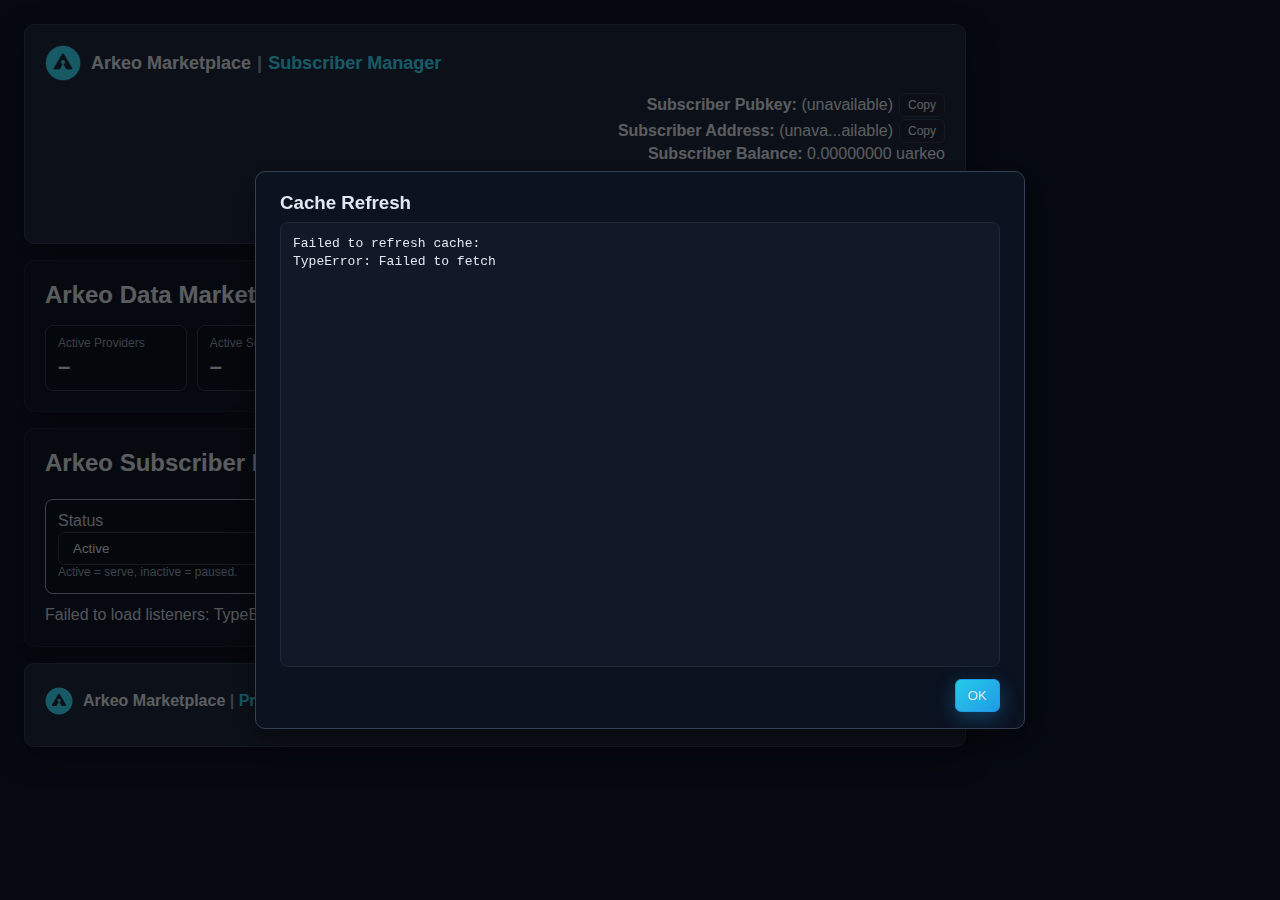
<file: subscriber-core/admin/index.html>
<!DOCTYPE html>
<html>
<head>
    <meta charset="utf-8">
    <title>Arkeo Marketplace | Subscriber Manager</title>
    <link rel="stylesheet" href="style.css">
    <link rel="icon" href="images/favicon.ico">
    <link rel="shortcut icon" href="images/favicon.ico">
</head>
<body>
<div class="page">

<div class="card header-card">
    <div class="row-between header-top">
            <div class="header-left">
                <div class="header-brand-row">
                    <img src="images/arkeo-logo-200px_1.png" alt="Arkeo" class="header-logo">
                    <div class="header-brand">
                        <span class="brand-main">Arkeo Marketplace</span>
                        <span class="brand-sep">|</span>
                        <span class="brand-sub">Subscriber Manager</span>
                    </div>
                </div>
                <h1 id="headerMoniker"></h1>
                <div id="headerDescription" class="muted header-desc"></div>
            </div>
            <div class="header-right">
                <div class="header-line" id="headerPubkey">
                    <strong>Subscriber Pubkey:</strong>
                    <span class="inline"><span id="headerPubkeyValue"></span> <button class="copy-btn" onclick="copyPubkeyFromHeader()">Copy</button></span>
            </div>
            <div class="header-line" id="headerAddress">
                <strong>Subscriber Address:</strong>
                <span class="inline">
                    <span id="headerAddressValue"></span>
                    <button class="copy-btn" onclick="copyAddressFromHeader()">Copy</button>
                </span>
            </div>
            <div class="header-line" id="headerBalance"><strong>Subscriber Balance:</strong></div>
            <div class="header-line muted" id="headerBlock"><strong>Current Block:</strong></div>
            <div class="header-line fixed-pill"><span id="syncPill" class="status-badge status-warn hidden">Syncing...</span></div>
        </div>
    </div>
</div>

<div class="card">
    <h2>Arkeo Data Marketplace</h2>
    <div class="metrics-grid header-metrics">
        <div class="metric-card">
            <div class="metric-label">Active Providers</div>
            <div class="metric-value" id="metricProviders">–</div>
        </div>
        <div class="metric-card">
            <div class="metric-label">Active Services</div>
            <div class="metric-value" id="metricServices">–</div>
        </div>
        <div class="metric-card">
            <div class="metric-label">Contracts</div>
            <div class="metric-value" id="metricContracts">–</div>
        </div>
        <div class="metric-card">
            <div class="metric-label">Subscribers</div>
            <div class="metric-value" id="metricSubscribers">–</div>
        </div>
        <div class="metric-card">
            <div class="metric-label">Supported Chains</div>
            <div class="metric-value" id="metricNodeTypes">–</div>
        </div>
        <div class="metric-card">
            <div class="metric-value"><button class="primary block-btn" id="cacheRefreshBtn" onclick="refreshCache()">Refresh</button></div>
        </div>
    </div>
</div>

<div class="card">
    <div class="row-between row-align-end">
        <div>
            <h2>Arkeo Subscriber Listeners</h2>
        </div>
        <div class="text-right">
            <div class="muted" id="listenerRange">Ports 62001-62100</div>
            <div class="muted small">Next available port: <span id="nextPortValue">–</span></div>
        </div>
    </div>
    <form id="listenerForm" class="listener-form" onsubmit="submitListenerForm(event)">
        <div class="listener-grid">
            <label>
                <div class="muted">Status</div>
                <select id="listenerStatus" class="select">
                    <option value="active">Active</option>
                    <option value="inactive">Inactive</option>
                </select>
                <div class="muted small">Active = serve, inactive = paused.</div>
            </label>
            <label>
                <div class="muted">Service Type</div>
                <select id="listenerService" class="select"></select>
                <div class="muted small">Choose an active service to bind.</div>
            </label>
            <label>
                <div class="muted">Whitelist IPs</div>
                <input id="listenerWhitelist" type="text" class="input" placeholder="0.0.0.0" />
                <div class="muted small">Empty = allow all, comma separated.</div>
            </label>
            <div class="listener-actions" style="align-self:flex-end;">
                <button type="submit" class="primary">Add Listener</button>
            </div>
        </div>
    </form>
<div id="listenersTable" class="mt-2"></div>
</div>

<div class="card footer-card">
    <div class="footer-links">
        <div class="footer-brand">
            <img src="images/arkeo-logo-200px_1.png" alt="Arkeo" class="footer-logo">
            <span class="footer-title">
                <span class="brand-main">Arkeo Marketplace</span>
                <span class="brand-sep">|</span>
                <span class="brand-sub">Provider Manager</span>
            </span>
        </div>
        <div class="footer-links-right">
            <div><a href="https://arkeo.network/" target="_blank" rel="noopener">Arkeo Marketplace Website</a></div>
            <div><a href="https://discord.gg/arkeo" target="_blank" rel="noopener">Arkeo Discord</a></div>
        </div>
    </div>
</div>

<div id="listenerLogs" class="section log-container"></div>

</div> <!-- /page -->

<div id="resultModal" class="overlay hidden">
    <div class="overlay-card modal-card">
        <h3 id="modalTitle">Result</h3>
        <div id="modalBody" class="modal-body"></div>
        <button class="primary" onclick="closeModal()">OK</button>
    </div>
</div>

<script>
    let currentPubkey = "";
    let currentAddress = "";

    function formatPubkeyShort(pubkey) {
        if (!pubkey || pubkey.length < 12) return pubkey || "";
        // Show first 10 and last 8 for a bit more context
        return `${pubkey.slice(0, 9)}...${pubkey.slice(-8)}`;
    }

    function formatAddressShort(addr) {
        if (!addr || addr.length < 12) return addr || "";
        return `${addr.slice(0, 6)}...${addr.slice(-8)}`;
    }

    function formatBalance(balanceObj) {
        const coins =
            (balanceObj && balanceObj.balance && balanceObj.balance.result && Array.isArray(balanceObj.balance.result) && balanceObj.balance.result) ||
            (balanceObj && balanceObj.balance && balanceObj.balance.balances && Array.isArray(balanceObj.balance.balances) && balanceObj.balance.balances) ||
            [];
        if (!coins.length) return "0.00000000 uarkeo";
        const fmtCoin = (c) => {
            const amount = c.amount || c.Amount || "";
            const denom = c.denom || c.Denom || "";
            if (denom === "uarkeo") {
                const num = parseInt(amount || "0", 10);
                const val = num / 1e8;
                return `${val.toLocaleString("en-US", { minimumFractionDigits: 8, maximumFractionDigits: 8 })} ${denom}`;
            }
            return `${amount}${denom}`;
        };
        return coins.map(fmtCoin).join(", ");
    }

    function formatBlockHeight(resp) {
        if (!resp || resp.error || !resp.height) return "(unavailable)";
        return resp.height.toString();
    }

    const API_PORT_DEFAULT = 9998;
    const apiPort = new URLSearchParams(window.location.search).get("api_port") || window.API_PORT || API_PORT_DEFAULT;
    const API_BASE = `${window.location.protocol}//${window.location.hostname}${apiPort ? ":" + apiPort : ""}`;
    const apiUrl = (path) => `${API_BASE}${path}`;

    function escapeHtml(str) {
        if (str === undefined || str === null) return "";
        return String(str)
            .replace(/&/g, "&amp;")
            .replace(/</g, "&lt;")
            .replace(/>/g, "&gt;")
            .replace(/"/g, "&quot;")
            .replace(/'/g, "&#39;");
    }

    async function refreshHeader() {
        const fetchNoStore = (url) => fetch(url, { cache: "no-store" });
        const parseSafe = async (settled) => {
            if (!settled || settled.status !== "fulfilled") return { error: "request failed" };
            try {
                if (!settled.value.ok) return { error: `${settled.value.status}` };
                return await settled.value.json();
            } catch (err) {
                return { error: String(err) };
            }
        };
            const [infoRes, balRes, heightRes] = await Promise.allSettled([
            fetchNoStore(apiUrl("/api/subscriber-info")),
            fetchNoStore(apiUrl("/api/balance")),
            fetchNoStore(apiUrl("/api/block-height")),
        ]);
        const info = await parseSafe(infoRes);
        const bal = await parseSafe(balRes);
        const height = await parseSafe(heightRes);

        const moniker = (info && info.subscriber_name) ||
            (info && info.provider_metadata && (info.provider_metadata.MONIKER || info.provider_metadata.PROVIDER_NAME)) || "";
        const desc = "";
        const bechPub = info && info.pubkey && info.pubkey.bech32;
        currentPubkey = bechPub || "";
        currentAddress = (info && info.address) || "";

        const headerMonikerEl = document.getElementById("headerMoniker");
        const headerDescEl = document.getElementById("headerDescription");
        const headerPubVal = document.getElementById("headerPubkeyValue");
        const headerAddrEl = document.getElementById("headerAddress");
        const headerBalEl = document.getElementById("headerBalance");
        const headerBlockEl = document.getElementById("headerBlock");

        if (headerMonikerEl) headerMonikerEl.textContent = moniker || "";
        if (headerDescEl) headerDescEl.textContent = desc || "";
        if (headerPubVal) headerPubVal.textContent = bechPub ? formatPubkeyShort(bechPub) : "(unavailable)";
        if (headerAddrEl) {
            const addrVal = currentAddress || "(unavailable)";
            const addrSpan = document.getElementById("headerAddressValue");
            if (addrSpan) addrSpan.textContent = formatAddressShort(addrVal);
        }
        if (headerBalEl) headerBalEl.innerHTML = `<strong>Subscriber Balance:</strong> ${formatBalance(bal)}`;
        if (headerBlockEl) headerBlockEl.innerHTML = `<strong>Current Block:</strong> ${formatBlockHeight(height)}`;

    }

    async function copyPubkeyFromHeader() {
        const val = currentPubkey || document.getElementById("headerPubkeyValue")?.textContent || "";
        if (!val || val === "(unavailable)") {
            showResultModal("Copy Subscriber Pubkey", "Pubkey unavailable");
            return;
        }
        const msgTitle = "Copy Subscriber Pubkey";
        try {
            await navigator.clipboard.writeText(val);
            showResultModal(msgTitle, `Pubkey copied to clipboard:\n${val}`);
        } catch (e) {
            // fallback for non-HTTPS contexts
            const ta = document.createElement("textarea");
            ta.value = val;
            document.body.appendChild(ta);
            ta.select();
            let fallbackOk = false;
            try {
                fallbackOk = document.execCommand("copy");
            } catch (err) {
                fallbackOk = false;
            }
            document.body.removeChild(ta);
            if (fallbackOk) {
                showResultModal(msgTitle, `Pubkey copied (fallback):\n${val}`);
            } else {
                showResultModal(msgTitle, `Failed to copy pubkey (clipboard is blocked in insecure contexts).\n\nYou can copy it manually:\n${val}`);
            }
        }
    }

    async function copyAddressFromHeader() {
        const val = currentAddress || document.getElementById("headerAddressValue")?.textContent || "";
        if (!val || val === "(unavailable)") {
            showResultModal("Copy Subscriber Address", "Subscriber address unavailable");
            return;
        }
        const msgTitle = "Copy Subscriber Address";
        try {
            await navigator.clipboard.writeText(val);
            showResultModal(msgTitle, `Address copied to clipboard:\n${val}`);
        } catch (e) {
            const ta = document.createElement("textarea");
            ta.value = val;
            document.body.appendChild(ta);
            ta.select();
            let fallbackOk = false;
            try {
                fallbackOk = document.execCommand("copy");
            } catch (err) {
                fallbackOk = false;
            }
            document.body.removeChild(ta);
            if (fallbackOk) {
                showResultModal(msgTitle, `Address copied (fallback):\n${val}`);
            } else {
                showResultModal(msgTitle, `Failed to copy address (clipboard is blocked in insecure contexts).\n\nYou can copy it manually:\n${val}`);
            }
        }
    }

    async function refreshCache() {
        const statusEl = document.getElementById("cacheStatus");
        const btn = document.getElementById("cacheRefreshBtn");
        const startMsg = `Starting cache refresh at ${new Date().toISOString()}...\n` +
            [
                "Providers: syncing...",
                "Contracts: syncing...",
                "Services: syncing...",
                "Active Providers: deriving...",
                "Active Services: deriving...",
                "Subscribers: deriving..."
            ].join("\n") +
            "\n\nPlease wait...";
        if (statusEl) statusEl.textContent = "Refreshing cache...";
        if (btn) btn.disabled = true;
        // keep syncing state across full refresh flow to avoid flicker
        setSyncingLocal(true);
        showResultModal("Cache Refresh", startMsg);
        try {
            const res = await fetch(apiUrl("/api/cache-refresh"), { method: "POST" });
            const data = await res.json().catch(() => ({}));
            if (!res.ok || (data && data.error)) {
                const detail = (data && (data.detail || data.error)) || `${res.status}`;
                throw new Error(detail);
            }
            const results = (data && data.results) || {};
            const summarize = (key, payload) => {
                const tryParse = (val) => {
                    if (typeof val === "string") {
                        try { return JSON.parse(val); } catch (e) { return null; }
                    }
                    return val;
                };
                const pickList = (obj, candidates) => {
                    for (const c of candidates) {
                        const v = c && typeof c === "string" ? obj[c] : obj?.[c];
                        const parsed = tryParse(v);
                        if (Array.isArray(parsed)) return parsed;
                    }
                    return [];
                };
                if (!payload || typeof payload !== "object") return `${key}: (no data)`;
                let d = payload.data ?? payload;
                d = tryParse(d) ?? {};
                let items = [];
                if (Array.isArray(d)) {
                    items = d;
                } else if (typeof d === "object") {
                    if (key === "provider-services" || key === "providers" || key === "active_providers") {
                        items = pickList(d, ["providers", "provider", "result"]);
                    } else if (key === "provider-contracts" || key === "contracts") {
                        items = pickList(d, ["contracts", "contract", "result"]);
                    } else if (key === "active_services") {
                        items = pickList(d, ["active_services"]);
                    } else if (key === "service-types" || key === "services") {
                        // handle nested under data as well
                        items = pickList(d, ["services", "service", "result"]);
                        if (!items.length && d.data) {
                            items = pickList(d.data, ["services", "service", "result"]);
                        }
                    } else if (key === "subscribers") {
                        items = pickList(d, ["subscribers"]);
                    } else {
                        items = [];
                    }
                }
                const count = Array.isArray(items) ? items.length : 0;
                return `${key}: ${count || "(no data)"}`;
            };
            const orderedKeys = ["provider-services","provider-contracts","service-types","active_providers","active_services","subscribers"];
            const summary = orderedKeys.filter(k => k in results).map(k => summarize(k, results[k])).join("\n");
            const finishedMsg = `Finished cache refresh at ${new Date().toISOString()}\n${summary || "(no results)"}\n\nSync is complete, it is ok to close this modal window now.`;
            if (statusEl) statusEl.textContent = `Last refresh: ${new Date().toLocaleString()}`;
            updateModalBody(finishedMsg);
            // refresh header and listeners after cache refresh
            await refreshHeader();
            await loadListeners();
            // update metrics
            updateMetrics(results);
        } catch (err) {
            if (statusEl) statusEl.textContent = `Cache refresh failed: ${err}`;
            updateModalBody(`Failed to refresh cache:\n${err}`);
        } finally {
            if (btn) btn.disabled = false;
            setSyncingLocal(false);
        }
    }

    document.addEventListener("DOMContentLoaded", () => {
        refreshHeader();
        // Refresh every 10 seconds to mirror provider UI behavior
        setInterval(refreshHeader, 10000);
        loadListeners();
        // Keep listener table/logs fresh for dashboard view; skip while editing to avoid clobbering form state
        setInterval(() => { if (!listenersEditingId) loadListeners(); }, 5000);
        refreshServiceTypes(false);
        // try to populate metrics from initial cache-refresh data if present
        updateMetrics();
        // poll cache status to reflect background sync
        pollSyncStatus();
        setInterval(pollSyncStatus, 5000);
        // kick off a cache refresh on load
        refreshCache();
    });

    function showResultModal(title, body, asHtml = false) {
        const modal = document.getElementById("resultModal");
        const modalTitle = document.getElementById("modalTitle");
        const modalBody = document.getElementById("modalBody");
        if (modalTitle) modalTitle.textContent = title || "Result";
        if (modalBody) {
            if (asHtml) {
                modalBody.innerHTML = body || "";
            } else {
                modalBody.textContent = body || "";
            }
        }
        if (modal) modal.classList.remove("hidden");
    }

    function updateModalBody(body) {
        const modalBody = document.getElementById("modalBody");
        if (modalBody) modalBody.textContent = body || "";
    }

    function updateModalBodyHtml(body) {
        const modalBody = document.getElementById("modalBody");
        if (modalBody) modalBody.innerHTML = body || "";
    }

    let syncingLocal = false;
    let syncingRemote = false;
    function updateSyncUI() {
        const pill = document.getElementById("syncPill");
        const btn = document.getElementById("cacheRefreshBtn");
        const isSyncing = syncingLocal || syncingRemote;
        if (pill) pill.classList[isSyncing ? "remove" : "add"]("hidden");
        if (btn) btn.disabled = isSyncing;
    }
    function setSyncingLocal(active) {
        syncingLocal = !!active;
        updateSyncUI();
    }
    function setSyncingRemote(active) {
        syncingRemote = !!active;
        updateSyncUI();
    }
    async function pollSyncStatus() {
        try {
            const statusRes = await fetch(apiUrl("/api/cache-status"), { cache: "no-store" });
            let wasSyncing = syncingRemote;
            if (statusRes.ok) {
                const data = await statusRes.json();
                const inProg = data && (data.in_progress === true || data.in_progress === "true");
                setSyncingRemote(!!inProg);
                // If a sync just finished, refresh service types to update dropdowns without a full reload
                if (wasSyncing && !inProg) {
                    refreshServiceTypes(true);
                }
            }
            const countsRes = await fetch(apiUrl("/api/cache-counts"), { cache: "no-store" });
            if (countsRes.ok) {
                const counts = await countsRes.json();
                // Update only the active providers, active services, and contracts counts to avoid jumping the UI
                updateMetrics(null, {
                    providers: counts.active_providers,
                    services: counts.active_services,
                    contracts: counts.contracts,
                    subscribers: counts.subscribers,
                    nodeTypes: counts.supported_chains,
                });
            }
        } catch (e) {
            // keep previous remote state on error
        }
    }

    function serviceIsActiveStatus(statusVal) {
        if (statusVal === undefined || statusVal === null) return true;
        if (typeof statusVal === "boolean") return !!statusVal;
        const s = String(statusVal).trim().toLowerCase();
        if (!s) return true;
        return ["1", "active", "online", "true", "on", "up", "running"].includes(s);
    }

    function countActiveServicesFromProviderServices(payload) {
        if (!payload || typeof payload !== "object") return null;
        const d = payload.data || payload;
        let providers = [];
        if (Array.isArray(d.providers)) providers = d.providers;
        else if (Array.isArray(d.provider)) providers = d.provider;
        let count = 0;
        for (const p of providers) {
            if (!p || typeof p !== "object") continue;
            const svcs = Array.isArray(p.services) ? p.services : Array.isArray(p.service) ? p.service : [];
            for (const s of svcs) {
                if (!s || typeof s !== "object") continue;
                const status = s.status !== undefined ? s.status : p.status;
                if (serviceIsActiveStatus(status)) count += 1;
            }
        }
        return count;
    }

    function updateMetrics(results, overrides) {
        const mProv = document.getElementById("metricProviders");
        const mSvc = document.getElementById("metricServices");
        const mCon = document.getElementById("metricContracts");
        const mSub = document.getElementById("metricSubscribers");
        const mNode = document.getElementById("metricNodeTypes");
        const getCount = (payload, keys) => {
            if (!payload || typeof payload !== "object") return null;
            const d = payload.data || payload;
            for (const k of keys) {
                const v = d[k];
                if (Array.isArray(v)) return v.length;
            }
            return null;
        };
        let activeSvcCount = null;
        if (results) {
            if ("active_services" in results) {
                const d = results["active_services"].data || results["active_services"];
                if (d && Array.isArray(d.active_services)) activeSvcCount = d.active_services.length;
            }
            if (activeSvcCount === null && "provider-services" in results) {
                const c = countActiveServicesFromProviderServices(results["provider-services"]);
                if (c !== null) activeSvcCount = c;
            }
            if (mProv && "provider-services" in results) {
                const c = getCount(results["provider-services"], ["providers", "provider"]);
                if (c !== null) mProv.textContent = c;
            }
            if (mProv && "active_providers" in results) {
                const d = results["active_providers"].data || results["active_providers"];
                if (d && Array.isArray(d.providers)) {
                    mProv.textContent = d.providers.length;
                }
            }
            if (mCon && "provider-contracts" in results) {
                const c = getCount(results["provider-contracts"], ["contracts", "contract"]);
                if (c !== null) mCon.textContent = c;
            }
            if (mSub && "subscribers" in results) {
                const d = results["subscribers"].data || results["subscribers"];
                if (d && Array.isArray(d.subscribers)) mSub.textContent = d.subscribers.length;
            }
            if (mSvc && "service-types" in results) {
                const c = getCount(results["service-types"], ["services", "service", "result", "data"]);
                if (mNode && c !== null) mNode.textContent = c;
            }
            if (mProv && "providers" in results) {
                const d = results["providers"];
                if (d && d.data && Array.isArray(d.data.providers)) {
                    mProv.textContent = d.data.providers.length;
                }
            }
        }
        if (mSvc && activeSvcCount !== null) {
            mSvc.textContent = activeSvcCount;
        }
        if (overrides) {
            if (mProv && overrides.providers !== undefined) mProv.textContent = overrides.providers;
            if (mSvc && overrides.services !== undefined) mSvc.textContent = overrides.services;
            if (mCon && overrides.contracts !== undefined) mCon.textContent = overrides.contracts;
            if (mSub && overrides.subscribers !== undefined) mSub.textContent = overrides.subscribers;
            if (mNode && overrides.nodeTypes !== undefined) mNode.textContent = overrides.nodeTypes;
        }
        if (mNode) mNode.textContent = mNode.textContent || "–";
    }
    function closeModal() {
        const modal = document.getElementById("resultModal");
        if (modal) modal.classList.add("hidden");
    }

    function copyListenerEndpoint(endpoint) {
        const title = "Copy Listener Endpoint";
        const val = endpoint || "";
        if (!val || val === "–") {
            showResultModal(title, "Endpoint unavailable");
            return;
        }
        const msg = val;
        const fallbackMsg = `Failed to copy endpoint (clipboard is blocked in insecure contexts).\n\nYou can copy it manually:\n${val}`;
        navigator.clipboard.writeText(msg).then(() => {
            showResultModal(title, `Endpoint copied:\n${val}`);
        }).catch(() => {
            try {
                const ta = document.createElement("textarea");
                ta.value = msg;
                document.body.appendChild(ta);
                ta.select();
                const ok = document.execCommand("copy");
                document.body.removeChild(ta);
                if (ok) {
                    showResultModal(title, `Endpoint copied:\n${val}`);
                    return;
                }
            } catch (e) {
                /* ignore */
            }
            showResultModal(title, fallbackMsg);
        });
    }

    // ─────────────────────────────
    // Listener registry UI helpers
    // ─────────────────────────────
    let listenersEditingId = null;
    let listenersCache = [];
    let serviceTypesCache = [];
    let lastServiceTypesFetch = 0;

    function serviceOptionsHtml(selectedId) {
        const opts = serviceTypesCache.map((s) => {
            const sid = s && (s.service_id ?? s.serviceID ?? s.id);
            if (sid === undefined || sid === null) return "";
            const label = formatServiceLabel(sid);
            const count = s && s.count !== undefined ? ` (${s.count} Active)` : "";
            const sel = String(selectedId || "") === String(sid) ? "selected" : "";
            return `<option value="${escapeHtml(String(sid))}" ${sel}>${escapeHtml(label + count)}</option>`;
        }).filter(Boolean).join("");
        return `<option value="">Select a service</option>${opts}`;
    }

    function updateSelectOptionsFromCache(selectEl) {
        if (!selectEl) return;
        const current = selectEl.value;
        selectEl.innerHTML = serviceOptionsHtml(current);
        if (current) selectEl.value = current;
    }

    async function refreshServiceTypes(rerenderTable = false, selectIdToUpdate = null, force = false) {
        const now = Date.now();
        const freshWindowMs = 5000;
        if (!force && now - lastServiceTypesFetch < freshWindowMs) {
            if (selectIdToUpdate) updateSelectOptionsFromCache(document.getElementById(selectIdToUpdate));
            if (rerenderTable && !listenersEditingId) renderListenersTable();
            return;
        }
        try {
            const res = await fetch(apiUrl("/api/active-service-types"), { cache: "no-store" });
            if (!res.ok) return;
            const svcData = await res.json().catch(() => ({}));
            const list = svcData && svcData.active_service_types;
            if (Array.isArray(list)) {
                serviceTypesCache = list;
                lastServiceTypesFetch = Date.now();
                populateServiceSelect();
                if (selectIdToUpdate) {
                    updateSelectOptionsFromCache(document.getElementById(selectIdToUpdate));
                }
                if (rerenderTable && !listenersEditingId) {
                    renderListenersTable();
                }
            }
        } catch (e) {
            // ignore fetch errors; will retry on next trigger
        }
    }

    async function loadListeners() {
        try {
            const res = await fetch(apiUrl("/api/listeners"), { cache: "no-store" });
            const data = await res.json();
            if (!res.ok || (data && data.error)) {
                throw new Error((data && (data.detail || data.error)) || res.status);
            }
            listenersCache = Array.isArray(data.listeners) ? data.listeners : [];
            const nextPort = data.next_port || "n/a";
            const npEl = document.getElementById("nextPortValue");
            if (npEl) npEl.textContent = nextPort;
            const rangeEl = document.getElementById("listenerRange");
            if (rangeEl && Array.isArray(data.port_range) && data.port_range.length === 2) {
                rangeEl.textContent = `Ports ${data.port_range[0]}-${data.port_range[1]}`;
            }
            renderListenersTable();
            renderListenerLogs();
            if (!serviceTypesCache.length) {
                refreshServiceTypes(true);
            }
        } catch (err) {
            renderListenersTable(`Failed to load listeners: ${err}`);
        }
    }

    function renderListenersTable(errorText) {
        const container = document.getElementById("listenersTable");
        if (!container) return;
        if (errorText) {
            container.innerHTML = `<div class="muted">${escapeHtml(errorText)}</div>`;
            return;
        }
        if (!listenersCache.length) {
            container.innerHTML = `<div class="muted">No listeners yet. Add one to auto-assign the next open port.</div>`;
            return;
        }
        const rows = listenersCache.map((l) => {
            const isEditing = listenersEditingId === String(l.id);
            const targetSafe = escapeHtml(l.target || "");
            const portSafe = escapeHtml(l.port ?? "");
            const statusSafe = escapeHtml(l.status || "");
            const svcLabel = l.service_description || formatServiceLabel(l.service_id);
            const svcSelect = `<div class="muted">
                <div>${escapeHtml(svcLabel || "—")}</div>
                <div class="muted small">Service type cannot be changed after creation.</div>
                <input type="hidden" id="editService-${l.id}" value="${escapeHtml(l.service_id || "")}">
            </div>`;
            const statusSelect = buildStatusSelect(l.status, `editStatus-${l.id}`);
            const topServices = dedupTopServices(Array.isArray(l.top_services) ? l.top_services : []);
            const whitelist = l.whitelist_ips ? escapeHtml(l.whitelist_ips) : "0.0.0.0 (all)";
            const hostForListener = window.location.hostname || "localhost";
            const protoForListener = (window.location.protocol || "").startsWith("https") ? "https" : "http";
            const endpointUrl = portSafe ? `${protoForListener}://${hostForListener}:${portSafe}` : "–";
            const topServicesDisplay = topServices.length
                ? (() => {
                    const rows = topServices.map((bp, idx) => {
                        const mon = bp && bp.provider_moniker;
                        const inactive = !mon || mon === "(Inactive)";
                        const name = mon || "(unknown)";
                        const rate = bp && bp.pay_as_you_go_rate && bp.pay_as_you_go_rate.amount !== undefined
                            ? `${bp.pay_as_you_go_rate.amount}${bp.pay_as_you_go_rate.denom || ""} / tx`
                            : "";
                        const arrows = isEditing
                            ? `<div class="top-service-actions">
                                    <button class="copy-btn" ${idx === 0 ? "disabled" : ""} onclick="moveTopService('${l.id}', ${idx}, -1)">↑</button>
                                    <button class="copy-btn" ${idx === topServices.length - 1 ? "disabled" : ""} onclick="moveTopService('${l.id}', ${idx}, 1)">↓</button>
                               </div>`
                            : "";
                        const statusVal = bp && bp.status ? String(bp.status) : "";
                        const statusDot = statusVal.toLowerCase() === "up"
                            ? '<span class="status-dot dot-ok"></span>'
                            : statusVal.toLowerCase() === "down"
                                ? '<span class="status-dot dot-err"></span>'
                                : "—";
                        let rtDisplay = "—";
                        if (bp && bp.rt_avg_ms !== undefined && bp.rt_avg_ms !== null) {
                            const avgMs = Number(bp.rt_avg_ms);
                            if (!Number.isNaN(avgMs)) {
                                rtDisplay = `${Math.round(avgMs)} ms`;
                            }
                        }
                        return `<tr>
                            <td class="ts-col-num">${idx + 1}</td>
                            <td class="ts-col-name">${escapeHtml(name)}${inactive ? " (Inactive)" : ""}</td>
                            <td class="ts-col-rate">${escapeHtml(rate)}</td>
                            <td class="ts-col-status">${statusDot}</td>
                            <td class="ts-col-rt">${escapeHtml(rtDisplay)}</td>
                            ${isEditing ? `<td class="ts-col-actions">${arrows}</td>` : ""}
                        </tr>`;
                    }).join("");
                    const head = isEditing
                        ? `<tr><th>#</th><th>Provider</th><th>Price</th><th>Status</th><th>Response Time</th><th></th></tr>`
                        : `<tr><th>#</th><th>Provider</th><th>Price</th><th>Status</th><th>Response Time</th></tr>`;
                    return `<table class="top-services-table">
                        <thead>${head}</thead>
                        <tbody>${rows}</tbody>
                    </table>`;
                })()
                : "—";
            if (isEditing) {
                return `
                <tbody class="listener-block">
                <tr class="listener-main">
                    <td class="col-status">${statusSelect}</td>
                    <td>
                        ${svcSelect}
                    </td>
                    <td class="mono">${portSafe || "–"}</td>
                    <td class="listener-actions-cell col-actions">
                        <div class="actions align-right">
                            <button class="primary" onclick="saveListener('${l.id}')">Save</button>
                            <button onclick="cancelEditListener()">Cancel</button>
                        </div>
                    </td>
                </tr>
                <tr class="listener-sub">
                    <td colspan="4">
                        <div class="muted small" style="padding-bottom:4px;">Whitelist IPs:</div>
                        <input id="editWhitelist-${l.id}" class="input" value="${l.whitelist_ips ? escapeHtml(l.whitelist_ips) : ""}" placeholder="0.0.0.0" />
                    </td>
                </tr>
                <tr class="listener-sub">
                    <td colspan="4">
                        <div class="muted small">Endpoint:</div>
                        <div class="muted endpoint-row">
                            <span class="mono">${escapeHtml(endpointUrl)}</span>
                            ${portSafe ? `<button class="copy-btn" onclick="copyListenerEndpoint('${escapeHtml(endpointUrl)}')">Copy</button>` : ""}
                        </div>
                    </td>
                </tr>
                <tr class="listener-sub">
                    <td colspan="4">
                        <div class="muted small">Top services (sorted by lowest PAYG):</div>
                        <div class="muted">${topServicesDisplay}</div>
                    </td>
                </tr>
                <tr class="listener-spacer"><td colspan="4"></td></tr>
                </tbody>`;
            }
            const statusDot = `<span class="status-dot ${String(l.status).toLowerCase() === "active" ? "dot-ok" : "dot-err"}"></span>`;
            return `
            <tbody class="listener-block">
            <tr class="listener-main">
                <td class="col-status">${statusDot}</td>
                <td>${escapeHtml(svcLabel || "—")}</td>
                <td class="mono">${portSafe || "–"}</td>
                <td class="listener-actions-cell col-actions">
                    <button class="btn-ghost" onclick="testListener('${l.id}')">Test</button>
                    <button class="btn-ghost" onclick="pollListener('${l.id}')">Poll</button>
                    <button class="primary" onclick="editListener('${l.id}')">Edit</button>
                    <button class="primary danger-btn" onclick="deleteListener('${l.id}')">Delete</button>
                </td>
            </tr>
            <tr class="listener-sub">
                <td colspan="4">
                    <div class="muted small">Whitelist IPs:</div>
                    <div class="muted">${whitelist}</div>
                </td>
            </tr>
            <tr class="listener-sub">
                <td colspan="4">
                    <div class="muted small">Endpoint:</div>
                    <div class="muted endpoint-row">
                        <span class="mono">${escapeHtml(endpointUrl)}</span>
                        ${portSafe ? `<button class="copy-btn" onclick="copyListenerEndpoint('${escapeHtml(endpointUrl)}')">Copy</button>` : ""}
                    </div>
                </td>
            </tr>
            <tr class="listener-sub">
                <td colspan="4">
                    <div class="muted small">Top services:</div>
                    <div class="muted">${topServicesDisplay}</div>
                </td>
            </tr>
            <tr class="listener-spacer"><td colspan="4"></td></tr>
            </tbody>`;
        }).join("");
        container.innerHTML = `<div class="table-wrap">
            <table class="table listeners-table">
                <thead>
                    <tr><th class="col-status">Status</th><th>Service Type</th><th>Port</th><th class="col-actions">Actions</th></tr>
                </thead>
                <tbody>${rows}</tbody>
            </table>
        </div>`;
    }

    function resetListenerForm() {
        const svc = document.getElementById("listenerService");
        const status = document.getElementById("listenerStatus");
        const wl = document.getElementById("listenerWhitelist");
        if (svc) svc.value = "";
        if (status) status.value = "active";
        if (wl) wl.value = "";
    }

    async function submitListenerForm(evt) {
        evt.preventDefault();
        const svcId = document.getElementById("listenerService")?.value || "";
        if (!svcId) {
            alert("Please select a service type before adding a listener.");
            return;
        }
        const status = document.getElementById("listenerStatus")?.value || "active";
        const whitelist = document.getElementById("listenerWhitelist")?.value || "";
        const body = { status, whitelist_ips: whitelist };
        if (svcId) body.service_id = svcId;
        try {
            const res = await fetch(apiUrl("/api/listeners"), {
                method: "POST",
                headers: { "Content-Type": "application/json" },
                body: JSON.stringify(body),
            });
            const data = await res.json().catch(() => ({}));
            if (!res.ok || (data && data.error)) {
                if (data && data.error === "service_already_used") {
                    alert("That service type is already assigned to a listener.");
                    return;
                }
                throw new Error((data && (data.detail || data.error)) || res.status);
            }
            resetListenerForm();
            listenersEditingId = null;
            await loadListeners();
        } catch (err) {
            showResultModal("Add Listener", `Failed to add listener: ${err}`);
        }
    }

    function editListener(id) {
        listenersEditingId = String(id);
        renderListenersTable();
    }

    function cancelEditListener() {
        listenersEditingId = null;
        renderListenersTable();
    }

    async function saveListener(id) {
        const svcIdInput = document.getElementById(`editService-${id}`);
        const svcId = (svcIdInput && svcIdInput.value) || "";
        const status = document.getElementById(`editStatus-${id}`)?.value || "";
        const whitelist = document.getElementById(`editWhitelist-${id}`)?.value || "";
        const current = listenersCache.find((l) => String(l.id) === String(id));
        const body = { status, whitelist_ips: whitelist };
        if (svcId) {
            body.service_id = svcId;
        } else if (current && current.service_id) {
            body.service_id = current.service_id;
        }
        if (current && Array.isArray(current.top_services)) {
            body.top_services = current.top_services;
        }
        try {
            const res = await fetch(apiUrl(`/api/listeners/${encodeURIComponent(id)}`), {
                method: "PUT",
                headers: { "Content-Type": "application/json" },
                body: JSON.stringify(body),
            });
            const data = await res.json().catch(() => ({}));
            if (!res.ok || (data && data.error)) {
                if (data && data.error === "service_already_used") {
                    alert("That service type is already assigned to a listener.");
                    return;
                }
                throw new Error((data && (data.detail || data.error)) || res.status);
            }
            listenersEditingId = null;
            await loadListeners();
        } catch (err) {
            showResultModal("Update Listener", `Failed to update listener: ${err}`);
        }
    }

    function moveTopService(listenerId, idx, delta) {
        const l = listenersCache.find((x) => String(x.id) === String(listenerId));
        if (!l || !Array.isArray(l.top_services)) return;
        const newIdx = idx + delta;
        if (newIdx < 0 || newIdx >= l.top_services.length) return;
        const arr = [...l.top_services];
        const [item] = arr.splice(idx, 1);
        arr.splice(newIdx, 0, item);
        l.top_services = arr;
        renderListenersTable();
    }

    async function deleteListener(id) {
        if (!confirm("Delete this listener?")) return;
        try {
            const res = await fetch(apiUrl(`/api/listeners/${encodeURIComponent(id)}`), {
                method: "DELETE",
            });
            const data = await res.json().catch(() => ({}));
            if (!res.ok || (data && data.error)) {
                throw new Error((data && (data.detail || data.error)) || res.status);
            }
            listenersEditingId = null;
            await loadListeners();
        } catch (err) {
            showResultModal("Delete Listener", `Failed to delete listener: ${err}`);
        }
    }

    // ─────────────────────────────
    // Listener logs
    // ─────────────────────────────
    function scrollLogToBottom(pre) {
        if (!pre) return;
        pre.scrollTop = pre.scrollHeight;
    }

    async function fetchListenerLog(id, elId) {
        const pre = document.getElementById(elId);
        if (pre) pre.textContent = "Loading log...";
        try {
            const res = await fetch(apiUrl(`/api/listeners/${encodeURIComponent(id)}/logs?lines=200`), { cache: "no-store" });
            const data = await res.json().catch(() => ({}));
            if (!res.ok || (data && data.error)) {
                if (pre) pre.textContent = data && data.error ? `Error: ${data.error}` : `Error: ${res.status}`;
                scrollLogToBottom(pre);
                return;
            }
            const log = data && data.log ? data.log : "(no log)";
            if (pre) pre.textContent = log || "(no log)";
            scrollLogToBottom(pre);
        } catch (e) {
            if (pre) pre.textContent = `Error: ${e}`;
            scrollLogToBottom(pre);
        }
    }

    function renderListenerLogs() {
        const container = document.getElementById("listenerLogs");
        if (!container) return;
        if (!listenersCache.length) {
            container.innerHTML = "";
            return;
        }
        const cards = listenersCache.map((l) => {
            const portSafe = escapeHtml(l.port ?? "");
            const svcLabel = l.service_description || formatServiceLabel(l.service_id) || "";
            const logId = `log-${l.id}`;
            return `
            <div class="log-card">
                <div class="row-between" style="align-items: center;">
                    <h4>Port ${portSafe || "–"} ${svcLabel ? `| ${escapeHtml(svcLabel)}` : ""}</h4>
                    <div class="log-actions">
                        <button class="primary" onclick="fetchListenerLog('${l.id}', '${logId}')">Refresh</button>
                    </div>
            </div>
            <pre id="${logId}" class="log-pre">(loading...)</pre>
        </div>`;
        }).join("");
        container.innerHTML = cards;
        listenersCache.forEach((l) => fetchListenerLog(l.id, `log-${l.id}`));
    }

    async function runListenerTests(id, runs, titlePrefix, refreshAfter = false) {
        const listener = listenersCache.find((l) => String(l.id) === String(id));
        const port = listener && listener.port ? listener.port : "–";
        const svcLabel = listener
            ? (listener.service_description || formatServiceLabel(listener.service_id) || listener.service_name || listener.service_id || "")
            : "";
        const header = `
<div>${escapeHtml(titlePrefix || "Testing")} listener (${runs} runs)...</div>
<div class="muted small">Port: ${escapeHtml(String(port))}${svcLabel ? ` • Service: ${escapeHtml(String(svcLabel))}` : ""}</div>`;
        let summaryHtml = `<div class="muted small">Please wait...</div>`;
        let logText = "";
        const logContainer = () => document.getElementById("testLogPre");
        const summaryContainer = () => document.getElementById("testSummary");
        // open modal shell first
        showResultModal("Test Listener", "", true);
        const renderShell = () => {
            const shell = `${header}<div id="testSummary" class="muted small">${summaryHtml}</div><pre id="testLogPre" class="mono" style="max-height:50vh;overflow:auto;"></pre>`;
            updateModalBodyHtml(shell);
        };
        renderShell();
        const results = [];
        const successes = [];
        const failures = [];
        for (let i = 1; i <= runs; i++) {
            try {
                const res = await fetch(apiUrl(`/api/listeners/${encodeURIComponent(id)}/test`), {
                    method: "GET",
                    cache: "no-store",
                });
                const data = await res.json().catch(() => ({}));
                const cmd = data && data.command ? data.command : "";
                const ok = res.ok && !(data && data.error && data.ok === false);
                const err = ok ? null : (data && (data.detail || data.error)) || res.statusText || res.status;
                let resp = data && data.response;
                let respPretty = resp || "(no data)";
                try {
                    if (typeof resp === "string") {
                        respPretty = JSON.stringify(JSON.parse(resp), null, 2);
                    } else if (resp && typeof resp === "object") {
                        respPretty = JSON.stringify(resp, null, 2);
                    }
                } catch (e) {
                    respPretty = resp || "(no data)";
                }
                results.push({
                    idx: i,
                    cmd,
                    err,
                    respPretty,
                });
                if (err) {
                    failures.push(i);
                } else {
                    successes.push(i);
                }
            } catch (e) {
                results.push({
                    idx: i,
                    cmd: "",
                    err: String(e),
                    respPretty: "(no data)",
                });
                failures.push(i);
            }
            summaryHtml = `<div class="muted small">Success: ${successes.length ? successes.join(", ") : "0"} | Failed: ${failures.length ? failures.join(", ") : "0"}</div>`;
            const summaryEl = summaryContainer();
            if (summaryEl) summaryEl.innerHTML = summaryHtml;
            const block = [
                `--- Run ${i} ---`,
                `Command: ${results[results.length - 1].cmd || ""}`,
                results[results.length - 1].err ? `Error: ${results[results.length - 1].err}` : `Response:\n${results[results.length - 1].respPretty}`
            ].join("\n");
            logText = logText ? `${logText}\n\n${block}` : block;
            const pre = logContainer();
            if (pre) {
                pre.textContent = logText;
                pre.scrollTop = pre.scrollHeight;
            }
        }
        // Final summary update
        const summaryEl = summaryContainer();
        if (summaryEl) summaryEl.innerHTML = `<div class="muted small">Test complete.</div>${summaryHtml}`;
        const pre = logContainer();
        if (pre) {
            pre.textContent = logText;
            pre.scrollTop = pre.scrollHeight;
        }
        if (refreshAfter) {
            await loadListeners();
        }
    }

    function dedupTopServices(list) {
        const seen = new Set();
        const out = [];
        for (const item of Array.isArray(list) ? list : []) {
            const key = `${item?.provider_pubkey || ""}::${item?.service_id || item?.service || ""}`;
            if (seen.has(key)) continue;
            seen.add(key);
            out.push(item);
        }
        return out;
    }

    async function testListener(id) {
        await runListenerTests(id, 3, "Testing", true);
    }

    async function pollListener(id) {
        const listener = listenersCache.find((l) => String(l.id) === String(id));
        const top = listener && Array.isArray(listener.top_services) ? dedupTopServices(listener.top_services) : [];
        // modal shell
        const port = listener?.port ? listener.port : "–";
        const svcLabel = listener
            ? (listener.service_description || formatServiceLabel(listener.service_id) || listener.service_name || listener.service_id || "")
            : "";
        let pollLogText = "";
        const logEl = () => document.getElementById("pollLogPre");
        const summaryEl = () => document.getElementById("pollSummary");
        const renderPollShell = (summaryText = "Starting poll...") => {
            const header = `<div>Polling listener...</div><div class="muted small">Port: ${escapeHtml(String(port))}${svcLabel ? ` • Service: ${escapeHtml(String(svcLabel))}` : ""}</div>`;
            const body = `${header}<div id="pollSummary" class="muted small">${escapeHtml(summaryText)}</div><pre id="pollLogPre" class="mono" style="max-height:50vh;overflow:auto;"></pre>`;
            updateModalBodyHtml(body);
        };
        const appendPollLog = (line) => {
            pollLogText = pollLogText ? `${pollLogText}\n${line}` : line;
            const pre = logEl();
            if (pre) {
                pre.textContent = pollLogText;
                pre.scrollTop = pre.scrollHeight;
            }
        };
        showResultModal("Poll Listener", "", true);
        renderPollShell();
        if (!top.length) {
            appendPollLog("No providers to poll; running a single test instead.");
            await testListener(id);
            return;
        }
        const primary = top[0] || {};
        const inferredSvc = listener?.service_id || listener?.service || primary.service_id || primary.service || "";
        const basePayload = {
            status: "active",
            service_id: inferredSvc,
            whitelist_ips: listener?.whitelist_ips || "",
        };
        let workingTop = dedupTopServices(JSON.parse(JSON.stringify(top)));
        for (const ts of workingTop) {
            const providerLabel = ts?.provider_moniker || ts?.provider_pubkey || "(unknown)";
            appendPollLog(`Provider: ${providerLabel} (${ts?.provider_pubkey || "n/a"})`);
            // reorder so this provider is first
            const reordered = dedupTopServices([ts, ...workingTop.filter((t) => {
                const keyT = `${t?.provider_pubkey || ""}::${t?.service_id || t?.service || ""}`;
                const keyTs = `${ts?.provider_pubkey || ""}::${ts?.service_id || ts?.service || ""}`;
                return keyT !== keyTs;
            })]);
            try {
                await fetch(apiUrl(`/api/listeners/${encodeURIComponent(id)}`), {
                    method: "PUT",
                    headers: { "Content-Type": "application/json" },
                    body: JSON.stringify({ ...basePayload, top_services: reordered }),
                });
                appendPollLog("  reordered list to prioritize this provider");
            } catch (e) {
                // ignore reorder errors, proceed
                appendPollLog(`  reorder failed: ${e}`);
            }
            // run a few tests for this provider, respecting qpm if present
            const qpm = ts && ts.queries_per_minute ? Number(ts.queries_per_minute) : 0;
            const spacingMs = qpm > 0 ? Math.max(200, Math.round(60000 / qpm)) : 400;
            const runs = 3;
            for (let i = 0; i < runs; i++) {
                try {
                    const res = await fetch(apiUrl(`/api/listeners/${encodeURIComponent(id)}/test`), { method: "GET", cache: "no-store" });
                    const ok = res.ok;
                    const data = await res.json().catch(() => ({}));
                    const err = !ok ? (data && (data.detail || data.error)) || res.statusText || res.status : "";
                    appendPollLog(`  test ${i + 1}/${runs}: ${ok ? "ok" : `error ${err}`}`);
                } catch (e) {
                    appendPollLog(`  test ${i + 1}/${runs}: error ${e}`);
                }
                await new Promise(res => setTimeout(res, spacingMs));
            }
            await loadListeners();
            const refreshed = listenersCache.find((l) => String(l.id) === String(id));
            if (refreshed && Array.isArray(refreshed.top_services)) {
                workingTop = dedupTopServices(JSON.parse(JSON.stringify(refreshed.top_services)));
            }
        }
        // sort by cheapest then lowest latency using the freshest cache after polling
        const latest = listenersCache.find((l) => String(l.id) === String(id));
        const latestTop = dedupTopServices(latest && Array.isArray(latest.top_services) ? latest.top_services : []);
        const sorted = [...latestTop].sort((a, b) => {
            const rateA = (a?.pay_as_you_go_rate && a.pay_as_you_go_rate.amount !== undefined) ? Number(a.pay_as_you_go_rate.amount) : Number.POSITIVE_INFINITY;
            const rateB = (b?.pay_as_you_go_rate && b.pay_as_you_go_rate.amount !== undefined) ? Number(b.pay_as_you_go_rate.amount) : Number.POSITIVE_INFINITY;
            if (rateA !== rateB) return rateA - rateB;
            const rtA = a?.rt_avg_ms !== undefined ? Number(a.rt_avg_ms) : Number.POSITIVE_INFINITY;
            const rtB = b?.rt_avg_ms !== undefined ? Number(b.rt_avg_ms) : Number.POSITIVE_INFINITY;
            return rtA - rtB;
        });
        try {
            await fetch(apiUrl(`/api/listeners/${encodeURIComponent(id)}`), {
                method: "PUT",
                headers: { "Content-Type": "application/json" },
                body: JSON.stringify({ ...basePayload, top_services: sorted }),
            });
            appendPollLog("Sorted providers by price then latency and saved.\n\nPolling and sorting complete.");
        } catch (e) {
            /* ignore */
            appendPollLog(`Failed to save sorted providers: ${e}`);
        }
        await loadListeners();
        const summary = summaryEl();
        if (summary) summary.innerHTML = `Poll complete.`;
    }

    async function refreshTopServices(id) {
        if (!confirm("Refresh top services and check for new ones for this listener?")) return;
        try {
            const res = await fetch(apiUrl(`/api/listeners/${encodeURIComponent(id)}/refresh-top-services`), {
                method: "POST",
            });
            const data = await res.json().catch(() => ({}));
            if (!res.ok || (data && data.error)) {
                throw new Error((data && (data.detail || data.error)) || res.status);
            }
            await loadListeners();
        } catch (err) {
            showResultModal("Refresh Top Services", `Failed to refresh: ${err}`);
        }
    }

    function formatServiceLabel(serviceId) {
        if (!serviceId) return "";
        const sid = String(serviceId);
        const match = serviceTypesCache.find((s) => String(s.service_id) === sid);
        if (!match || !match.service_type) return sid;
        const st = match.service_type;
        const desc = st.description || "";
        const name = st.name || "";
        if (desc) return desc;
        return name || sid;
    }

    function buildServiceSelect(selectedId, elementId) {
        const opts = serviceOptionsHtml(selectedId);
        const selId = elementId || "";
        return `<select id="${selId}" class="select service-select" data-select-id="${selId}">${opts}</select>`;
    }

    function populateServiceSelect() {
        const select = document.getElementById("listenerService");
        if (!select) return;
        updateSelectOptionsFromCache(select);
        if (select.options.length) select.selectedIndex = 0;
    }

    function buildStatusSelect(selectedVal, elementId) {
        const opts = [
            { value: "active", label: "Active" },
            { value: "inactive", label: "Inactive" },
        ];
        const inner = opts.map(o => {
            const sel = String(selectedVal || "active").toLowerCase() === o.value ? "selected" : "";
            return `<option value="${o.value}" ${sel}>${o.label}</option>`;
        }).join("");
        return `<select id="${elementId || ""}" class="select">${inner}</select>`;
    }

    function refreshServiceTypesForSelect(selectId) {
        refreshServiceTypes(false, selectId);
    }

    document.addEventListener("focusin", (e) => {
        const sel = e.target.closest(".service-select");
        if (sel && sel.id) {
            refreshServiceTypesForSelect(sel.id);
        }
    });
</script>

</body>
</html>
</file>
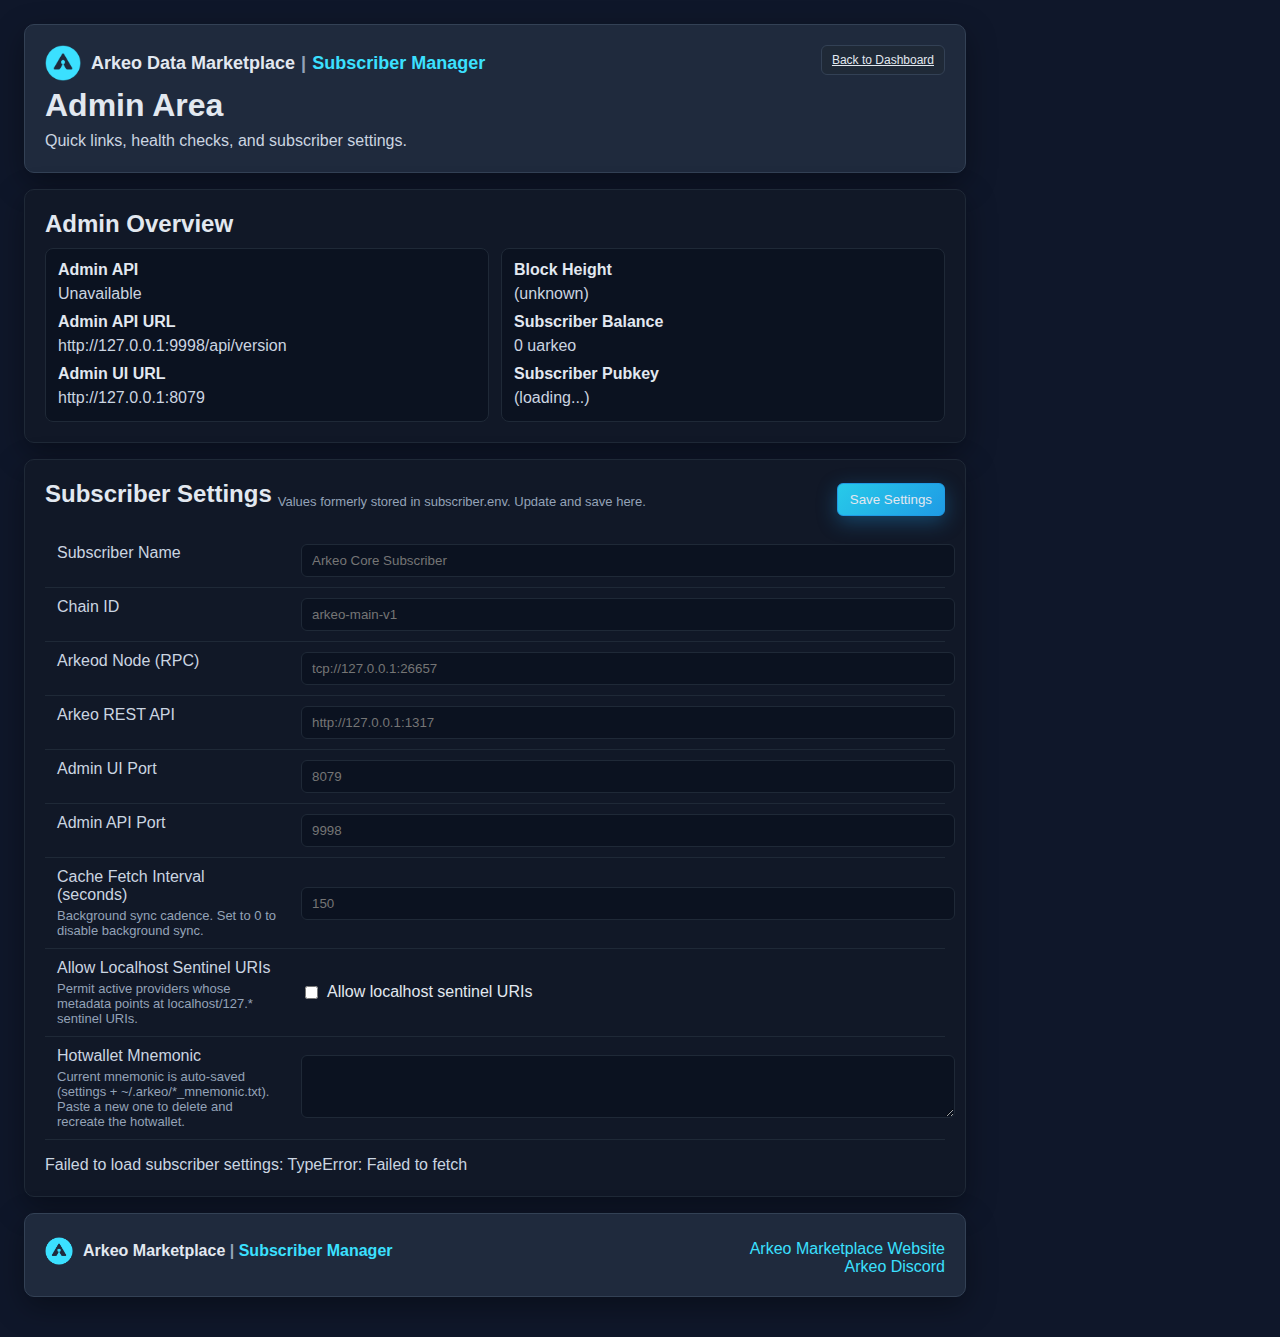
<file: subscriber-core/admin/admin.html>
<!DOCTYPE html>
<html>
<head>
    <meta charset="utf-8">
    <title>Arkeo Data Marketplace | Subscriber Admin</title>
    <link rel="stylesheet" href="style.css">
    <link rel="icon" href="images/favicon.ico">
    <link rel="shortcut icon" href="images/favicon.ico">
</head>
<body>

<div class="card header-card">
    <div class="row-between header-top">
        <div class="header-left">
            <div class="header-brand-row">
                <img src="images/arkeo-logo-200px_1.png" alt="Arkeo" class="header-logo">
                <div class="header-brand">
                    <span class="brand-main">Arkeo Data Marketplace</span>
                    <span class="brand-sep">|</span>
                    <span class="brand-sub">Subscriber Manager</span>
                </div>
            </div>
            <h1>Admin Area</h1>
            <div class="muted">Quick links, health checks, and subscriber settings.</div>
        </div>
        <div class="header-right header-right-with-actions">
            <div class="header-actions">
                <a class="btn-ghost" href="index.html">Back to Dashboard</a>
            </div>
        </div>
    </div>
</div>

<div class="card">
    <div class="row-between align-center">
        <div class="inline">
            <h2 class="mt-0 mb-0">Admin Overview</h2>
        </div>
    </div>
    <div class="grid-two">
        <div class="panel stack">
            <div>
                <strong>Admin API</strong>
                <div id="adminApiVersion" class="muted mt-6">(loading...)</div>
            </div>
            <div>
                <strong>Admin API URL</strong>
                <div id="adminApiUrl" class="muted mt-6"></div>
            </div>
            <div>
                <strong>Admin UI URL</strong>
                <div id="adminUiUrl" class="muted mt-6"></div>
            </div>
        </div>
        <div class="panel stack">
            <div>
                <strong>Block Height</strong>
                <div id="blockHeightDisplay" class="muted mt-6">(loading...)</div>
            </div>
            <div>
                <strong>Subscriber Balance</strong>
                <div id="balanceDisplay" class="muted mt-6">(loading...)</div>
            </div>
            <div>
                <strong>Subscriber Pubkey</strong>
                <div id="overviewPubkeyDisplay" class="muted mt-6">(loading...)</div>
            </div>
        </div>
    </div>
</div>

<div class="card">
    <div class="row-between align-center">
        <div class="inline">
            <h2 class="mt-0 mb-0">Subscriber Settings</h2>
            <div class="hint">Values formerly stored in subscriber.env. Update and save here.</div>
        </div>
        <div class="actions">
            <button class="primary" type="submit" form="subscriberSettingsForm">Save Settings</button>
        </div>
    </div>
    <form id="subscriberSettingsForm" onsubmit="saveSubscriberSettings(event)">
    <table>
        <tr>
            <td class="label">Subscriber Name</td>
            <td class="value"><input type="text" id="subscriberName" placeholder="Arkeo Core Subscriber" autocomplete="on" /></td>
        </tr>
        <tr class="hidden">
            <td class="label">Key Name</td>
            <td class="value"><input type="text" id="keyName" readonly /></td>
        </tr>
        <tr class="hidden">
            <td class="label">Keyring Backend <span class="muted" id="keyBackendLabel">(default)</span></td>
            <td class="value"><div id="keyBackendValue" class="muted">(read-only)</div></td>
        </tr>
        <tr>
            <td class="label">Chain ID</td>
            <td class="value"><input type="text" id="chainId" placeholder="arkeo-main-v1" /></td>
        </tr>
        <tr class="hidden">
            <td class="label">Arkeod Home <span class="muted" id="arkeodHomeLabel"></span></td>
            <td class="value"><div id="arkeodHomeValue" class="muted">(read-only)</div></td>
        </tr>
        <tr>
            <td class="label">Arkeod Node (RPC)</td>
            <td class="value"><input type="text" id="arkeodNode" placeholder="tcp://127.0.0.1:26657" /></td>
        </tr>
        <tr>
            <td class="label">Arkeo REST API</td>
            <td class="value"><input type="text" id="arkeodRest" placeholder="http://127.0.0.1:1317" /></td>
        </tr>
        <tr>
            <td class="label">Admin UI Port</td>
            <td class="value"><input type="text" id="adminPort" placeholder="8079" autocomplete="on" /></td>
        </tr>
        <tr>
            <td class="label">Admin API Port</td>
            <td class="value"><input type="text" id="adminApiPort" placeholder="9998" autocomplete="on" /></td>
        </tr>
        <tr>
            <td class="label">
                Cache Fetch Interval (seconds)
                <div class="hint">Background sync cadence. Set to 0 to disable background sync.</div>
            </td>
            <td class="value"><input type="number" id="cacheFetchInterval" placeholder="150" min="0" step="1" /></td>
        </tr>
        <tr>
            <td class="label">
                Allow Localhost Sentinel URIs
                <div class="hint">Permit active providers whose metadata points at localhost/127.* sentinel URIs.</div>
            </td>
            <td class="value">
                <label class="inline">
                    <input type="checkbox" id="allowLocalhostSentinel" />
                    <span>Allow localhost sentinel URIs</span>
                </label>
            </td>
        </tr>
        <tr>
            <td class="label">
                Hotwallet Mnemonic
                <div class="hint">Current mnemonic is auto-saved (settings + ~/.arkeo/*_mnemonic.txt). Paste a new one to delete and recreate the hotwallet.</div>
            </td>
            <td class="value"><textarea id="hotwalletMnemonic" rows="3"></textarea></td>
        </tr>
        <tr class="hidden">
            <td class="label">Derived Pubkey</td>
            <td class="value"><div id="subscriberPubkeyDisplay" class="muted">(loading...)</div></td>
        </tr>
    </table>
    <div id="subscriberSettingsResult" class="muted" aria-live="polite"></div>
    </form>
</div>

<div class="card footer-card">
    <div class="footer-links">
        <div class="footer-brand">
            <img src="images/arkeo-logo-200px_1.png" alt="Arkeo" class="footer-logo">
            <span class="footer-title">
                <span class="brand-main">Arkeo Marketplace</span>
                <span class="brand-sep">|</span>
                <span class="brand-sub">Subscriber Manager</span>
            </span>
        </div>
        <div class="footer-links-right">
            <div><a href="https://arkeo.network/" target="_blank" rel="noopener">Arkeo Marketplace Website</a></div>
            <div><a href="https://discord.gg/arkeo" target="_blank" rel="noopener">Arkeo Discord</a></div>
        </div>
    </div>
</div>

<script>
    const DEFAULT_ADMIN_API_PORT = "9998";
    const DEFAULT_ADMIN_UI_PORT = "8079";
    let adminHost = (window.location && window.location.hostname) || "localhost";
    let adminApiBase = buildBaseUrl(adminHost, DEFAULT_ADMIN_API_PORT);
    let subscriberSettingsCache = {};

    function buildBaseUrl(host, port) {
        const proto = (window.location && window.location.protocol === "https:") ? "https:" : "http:";
        const cleaned = (host || "").replace(/^https?:\/\//, "").replace(/\/+$/, "");
        return `${proto}//${cleaned}${port ? `:${port}` : ""}`;
    }

    function resolveApi(path) {
        if (!path.startsWith("/")) path = `/${path}`;
        return `${adminApiBase}${path}`;
    }

    function formatBalance(balanceObj) {
        const coins =
            (balanceObj && balanceObj.balance && balanceObj.balance.result && Array.isArray(balanceObj.balance.result) && balanceObj.balance.result) ||
            (balanceObj && balanceObj.balance && balanceObj.balance.balances && Array.isArray(balanceObj.balance.balances) && balanceObj.balance.balances) ||
            [];
        if (!coins.length) return "0 uarkeo";
        const fmtCoin = (c) => {
            const amount = c.amount || c.Amount || "";
            const denom = c.denom || c.Denom || "";
            if (denom === "uarkeo") {
                const num = parseInt(amount || "0", 10);
                const val = num / 1e8;
                return `${val.toLocaleString("en-US", { minimumFractionDigits: 8, maximumFractionDigits: 8 })} ARKEO`;
            }
            return `${amount}${denom}`;
        };
        return coins.map(fmtCoin).join(", ");
    }

    function formatBlockHeight(heightObj) {
        const h =
            (heightObj && heightObj.height) ||
            (heightObj && heightObj.status && (heightObj.status.latest_block_height || (heightObj.status.SyncInfo && heightObj.status.SyncInfo.latest_block_height)));
        if (!h) return "(unknown)";
        const num = Number(h);
        if (!Number.isFinite(num)) return String(h);
        return num.toLocaleString("en-US");
    }

    function formatPubkeyShort(pk) {
        if (!pk) return "";
        const str = String(pk);
        if (str.length <= 17) return str;
        return `${str.slice(0, 9)}...${str.slice(-8)}`;
    }

    function setBadge() {
        // badge removed
        return;
    }

    async function loadAdminInfo() {
        setBadge("warn", "Refreshing…");
        const fetchNoStore = (url) => fetch(url, { cache: "no-store" });
        const parseSafe = async (settled) => {
            if (settled.status !== "fulfilled" || !settled.value) return { error: String(settled.reason || "request failed") };
            try {
                if (!settled.value.ok) {
                    const text = await settled.value.text().catch(() => "");
                    return { error: `${settled.value.status} ${settled.value.statusText || ""}`, body: text };
                }
                return await settled.value.json();
            } catch (err) {
                return { error: "invalid json", detail: String(err) };
            }
        };
        try {
            const [verRes, heightRes, balRes, infoRes] = await Promise.allSettled([
                fetchNoStore(resolveApi("/api/version")),
                fetchNoStore(resolveApi("/api/block-height")),
                fetchNoStore(resolveApi("/api/balance")),
                fetchNoStore(resolveApi("/api/subscriber-info")),
            ]);
            const version = await parseSafe(verRes);
            const height = await parseSafe(heightRes);
            const balance = await parseSafe(balRes);
            const info = await parseSafe(infoRes);

            const apiVersionEl = document.getElementById("adminApiVersion");
            if (apiVersionEl) apiVersionEl.textContent = version && !version.error ? version.arkeod_version || "(unknown)" : "Unavailable";

            const apiUrlEl = document.getElementById("adminApiUrl");
            if (apiUrlEl) apiUrlEl.textContent = buildBaseUrl(adminHost, DEFAULT_ADMIN_API_PORT) + "/api/version";

            const uiUrlEl = document.getElementById("adminUiUrl");
            if (uiUrlEl) uiUrlEl.textContent = buildBaseUrl(adminHost, DEFAULT_ADMIN_UI_PORT);

            const heightEl = document.getElementById("blockHeightDisplay");
            if (heightEl) heightEl.textContent = formatBlockHeight(height);

            const balEl = document.getElementById("balanceDisplay");
            if (balEl) balEl.textContent = formatBalance(balance);

            const pubEl = document.getElementById("overviewPubkeyDisplay");
            const bech32 = (info && info.pubkey && info.pubkey.bech32) || "";
            if (pubEl) {
                if (bech32) {
                    pubEl.textContent = formatPubkeyShort(bech32);
                } else if (!pubEl.textContent || pubEl.textContent === "(unavailable)") {
                    pubEl.textContent = "(unavailable)";
                }
            }

            const hasErrors = !!(version && version.error) || !!(height && height.error) || !!(balance && balance.error);
            setBadge(hasErrors ? "warn" : "ok", hasErrors ? "Partial data" : "Up to date");
        } catch (e) {
            setBadge("err", "Failed to refresh");
        }
    }

    function setSubscriberInput(id, val) {
        const el = document.getElementById(id);
        if (el) el.value = val || "";
    }

    const DEFAULTS = {
        SUBSCRIBER_NAME: "Arkeo Core Subscriber",
        KEY_NAME: "subscriber",
        KEY_KEYRING_BACKEND: "test",
        CHAIN_ID: "arkeo-main-v1",
        ARKEOD_HOME: "/root/.arkeo",
        ARKEOD_NODE: "tcp://127.0.0.1:26657",
        ARKEO_REST_API: "http://127.0.0.1:1317",
        ADMIN_PORT: "8079",
        ADMIN_API_PORT: "9998",
        CACHE_FETCH_INTERVAL: "150",
    };

    function setInputWithDefault(id, val, fallbackKey) {
        const el = document.getElementById(id);
        if (!el) return;
        const finalVal = val || DEFAULTS[fallbackKey] || "";
        el.value = finalVal;
    }

    function setStatusMessage(text, isError = false) {
        const resultEl = document.getElementById("subscriberSettingsResult");
        if (!resultEl) return;
        resultEl.textContent = text || "";
        resultEl.classList.toggle("status-error", isError);
        resultEl.classList.toggle("status-success", !isError && !!text);
        resultEl.classList.toggle("error", isError);
    }

    async function loadSubscriberSettings(showStatus = true) {
        const resultEl = document.getElementById("subscriberSettingsResult");
        if (showStatus && resultEl) {
            setStatusMessage("Loading subscriber settings...", false);
        }
        try {
            const res = await fetch(resolveApi("/api/subscriber-settings"), { cache: "no-store" });
            const data = await res.json();
            if (!res.ok) {
                throw new Error(data && data.error ? data.error : res.statusText);
            }
            subscriberSettingsCache = data.settings || {};
            setInputWithDefault("subscriberName", subscriberSettingsCache.SUBSCRIBER_NAME, "SUBSCRIBER_NAME");
            setInputWithDefault("keyName", subscriberSettingsCache.KEY_NAME, "KEY_NAME");
            const backendLabel = document.getElementById("keyBackendLabel");
            const backendVal = document.getElementById("keyBackendValue");
            const backendText = subscriberSettingsCache.KEY_KEYRING_BACKEND || DEFAULTS.KEY_KEYRING_BACKEND;
            if (backendLabel) backendLabel.textContent = backendText;
            if (backendVal) backendVal.textContent = backendText;
            setInputWithDefault("chainId", subscriberSettingsCache.CHAIN_ID, "CHAIN_ID");
            const homeLabel = document.getElementById("arkeodHomeLabel");
            const homeVal = document.getElementById("arkeodHomeValue");
            const homeText = subscriberSettingsCache.ARKEOD_HOME || DEFAULTS.ARKEOD_HOME;
            if (homeLabel) homeLabel.textContent = homeText ? `(${homeText})` : "";
            if (homeVal) homeVal.textContent = homeText || "(read-only)";
            setInputWithDefault("arkeodNode", subscriberSettingsCache.ARKEOD_NODE, "ARKEOD_NODE");
            const restApiVal = subscriberSettingsCache.ARKEO_REST_API || subscriberSettingsCache.EXTERNAL_ARKEO_REST_API;
            setInputWithDefault("arkeodRest", restApiVal, "ARKEO_REST_API");
            setInputWithDefault("adminPort", subscriberSettingsCache.ADMIN_PORT, "ADMIN_PORT");
            setInputWithDefault("adminApiPort", subscriberSettingsCache.ADMIN_API_PORT, "ADMIN_API_PORT");
            setInputWithDefault("cacheFetchInterval", subscriberSettingsCache.CACHE_FETCH_INTERVAL, "CACHE_FETCH_INTERVAL");
            const allowLocalhost = subscriberSettingsCache.ALLOW_LOCALHOST_SENTINEL_URIS;
            const allowLocalhostEl = document.getElementById("allowLocalhostSentinel");
            if (allowLocalhostEl) {
                const val = String(allowLocalhost || "").toLowerCase();
                allowLocalhostEl.checked = val === "1" || val === "true" || val === "yes" || val === "on";
            }
            setSubscriberInput("hotwalletMnemonic", subscriberSettingsCache.KEY_MNEMONIC);
            const pubEl = document.getElementById("subscriberPubkeyDisplay");
            const pubkey = data.pubkey && data.pubkey.bech32 ? data.pubkey.bech32 : "";
            if (pubEl) pubEl.textContent = pubkey ? pubkey : "(unavailable)";
            const overviewEl = document.getElementById("overviewPubkeyDisplay");
            if (overviewEl) overviewEl.textContent = pubkey ? formatPubkeyShort(pubkey) : "(unavailable)";
            if (resultEl) {
                const src = data.mnemonic_source ? `Mnemonic source: ${data.mnemonic_source}.` : "";
                resultEl.textContent = `Loaded subscriber settings${data.subscriber_settings_path ? ` from ${data.subscriber_settings_path}` : ""}. ${src}`;
            }
        } catch (e) {
            if (resultEl) resultEl.textContent = `Failed to load subscriber settings: ${e}`;
        }
    }

    async function saveSubscriberSettings(event) {
        if (event && event.preventDefault) event.preventDefault();
        const normalizeRpc = (val) => {
            if (!val) return "";
            const trimmed = String(val).trim();
            const lower = trimmed.toLowerCase();
            if (lower.startsWith("tcp://")) return trimmed;
            if (lower.startsWith("http://")) return "tcp://" + trimmed.slice("http://".length);
            if (lower.startsWith("https://")) return "tcp://" + trimmed.slice("https://".length);
            return trimmed;
        };
        const payload = {
            settings: {
                SUBSCRIBER_NAME: document.getElementById("subscriberName")?.value || DEFAULTS.SUBSCRIBER_NAME,
                KEY_NAME: document.getElementById("keyName")?.value || DEFAULTS.KEY_NAME,
                KEY_KEYRING_BACKEND: subscriberSettingsCache.KEY_KEYRING_BACKEND || DEFAULTS.KEY_KEYRING_BACKEND,
                CHAIN_ID: document.getElementById("chainId")?.value || DEFAULTS.CHAIN_ID,
                ARKEOD_HOME: subscriberSettingsCache.ARKEOD_HOME || DEFAULTS.ARKEOD_HOME,
                ARKEOD_NODE: normalizeRpc(document.getElementById("arkeodNode")?.value || DEFAULTS.ARKEOD_NODE),
                ARKEO_REST_API: document.getElementById("arkeodRest")?.value || DEFAULTS.ARKEO_REST_API,
                ADMIN_PORT: document.getElementById("adminPort")?.value || DEFAULTS.ADMIN_PORT,
                ADMIN_API_PORT: document.getElementById("adminApiPort")?.value || DEFAULTS.ADMIN_API_PORT,
                CACHE_FETCH_INTERVAL: document.getElementById("cacheFetchInterval")?.value || DEFAULTS.CACHE_FETCH_INTERVAL,
                ALLOW_LOCALHOST_SENTINEL_URIS: document.getElementById("allowLocalhostSentinel")?.checked ? "1" : "0",
                KEY_MNEMONIC: document.getElementById("hotwalletMnemonic")?.value || "",
            },
        };
        const resultEl = document.getElementById("subscriberSettingsResult");
        let finalMessage = "Saving settings...";
        let isError = false;
        setStatusMessage(finalMessage, false);
        try {
            const res = await fetch(resolveApi("/api/subscriber-settings"), {
                method: "POST",
                headers: { "Content-Type": "application/json" },
                body: JSON.stringify(payload),
            });
            const data = await res.json();
            if (!res.ok) {
                throw new Error(data && data.error ? data.error : res.statusText);
            }
            subscriberSettingsCache = data.settings || subscriberSettingsCache;
            if (data.pubkey && data.pubkey.bech32) {
                const pubEl = document.getElementById("subscriberPubkeyDisplay");
                if (pubEl) pubEl.textContent = data.pubkey.bech32;
                const overviewEl = document.getElementById("overviewPubkeyDisplay");
                if (overviewEl) overviewEl.textContent = formatPubkeyShort(data.pubkey.bech32);
            } else {
                const pubEl = document.getElementById("subscriberPubkeyDisplay");
                if (pubEl && (!pubEl.textContent || pubEl.textContent === "(unavailable)")) {
                    pubEl.textContent = "(unavailable)";
                }
                const overviewEl = document.getElementById("overviewPubkeyDisplay");
                if (overviewEl && (!overviewEl.textContent || overviewEl.textContent === "(unavailable)")) {
                    overviewEl.textContent = "(unavailable)";
                }
            }
            if (resultEl) {
                const rotated = data.mnemonic_rotated ? "Hotwallet re-imported with new mnemonic. " : "";
                finalMessage = `${rotated}Saved subscriber settings${data.subscriber_settings_path ? ` to ${data.subscriber_settings_path}` : ""}.`;
            }
            await loadAdminInfo();
            await loadSubscriberSettings(false);
            // Redirect to dashboard after successful save
            window.location.href = "index.html";
        } catch (e) {
            finalMessage = `Failed to save subscriber settings: ${e}`;
            isError = true;
        } finally {
            setStatusMessage(finalMessage, isError);
        }
    }

    window.addEventListener("load", () => {
        loadAdminInfo();
        loadSubscriberSettings();
        setInterval(loadAdminInfo, 5000);
        maybeShowSettingsRequiredModal();
    });

    function maybeShowSettingsRequiredModal() {
        const params = new URLSearchParams(window.location.search);
        const needs = params.get("needsSettings") === "1" || (window.location.hash || "").toLowerCase().includes("needssettings");
        if (needs) {
            const modal = document.getElementById("settingsRequiredModal");
            if (modal) modal.classList.remove("hidden");
        }
    }

    function dismissSettingsRequired() {
        const modal = document.getElementById("settingsRequiredModal");
        if (modal) modal.classList.add("hidden");
    }
</script>

<div id="settingsRequiredModal" class="overlay hidden">
    <div class="overlay-card">
        <h3>Setup Required</h3>
        <p class="muted">Please configure subscriber settings before using the app.</p>
        <div class="actions center mt-6">
            <button class="primary" onclick="dismissSettingsRequired()">Got it</button>
        </div>
    </div>
</div>

</body>
</html>
</file>
<file: subscriber-core/admin/style.css>
:root {
    --bg: #0f172a;
    --card: #111827;
    --header: #1f2a3d;
    --panel: #0b1220;
    --border: #1f2937;
    --border-strong: #334155;
    --text: #e2e8f0;
    --muted: #cbd5e1;
    --muted-2: #94a3b8;
    --blue: #27cae9;
    --blue-dark: #1f9be5;
    --blue-accent: #3be0ff;
    --ok: #16a34a;
    --warn: #f59e0b;
    --err: #ef4444;
}

body {
    font-family: "Helvetica Neue", Arial, sans-serif;
    background: var(--bg);
    color: var(--text);
    margin: 0;
    padding: 24px;
}
.page {
    width: 100%;
    max-width: 900px;
    margin: 0;
}

h1 { margin: 0 0 8px; }
h2 { margin: 0 0 10px; }
h3 { margin: 0 0 6px; }
a { color: var(--blue-accent); }

.card {
    background: var(--card);
    border: 1px solid var(--border);
    border-radius: 10px;
    padding: 20px;
    box-shadow: 0 10px 30px rgba(0,0,0,0.35);
    max-width: 900px;
    width: 100%;
    margin-bottom: 16px;
}

.header-card {
    background: var(--header);
    border-color: var(--border-strong);
}

.section { margin-top: 18px; }
.section-body { padding: 10px 0; }
.truncate {
    display: inline-block;
    max-width: 100%;
    overflow: hidden;
    text-overflow: ellipsis;
    white-space: nowrap;
    vertical-align: bottom;
}
.inline {
    display: inline-flex;
    align-items: center;
    gap: 6px;
}
.endpoint-row {
    display: flex;
    align-items: center;
    gap: 10px;
}
.top-services-table {
    width: 100%;
    border-collapse: collapse;
    margin-top: 6px;
    font-size: 12px;
}
.top-services-table th,
.top-services-table td {
    padding: 6px 8px;
    border-bottom: 1px solid var(--border);
    text-align: left;
}
.top-services-table th {
    color: var(--muted-2);
    font-weight: 600;
}
.ts-col-num {
    width: 32px;
    color: var(--muted-2);
}
.ts-col-rate {
    white-space: nowrap;
}
.ts-col-status,
.ts-col-rt {
    white-space: nowrap;
    color: var(--muted-2);
}
.ts-col-actions {
    width: 74px;
    text-align: right;
}
.top-service-actions {
    display: inline-flex;
    gap: 4px;
}
.log-card {
    background: var(--card);
    border: 1px solid var(--border);
    border-radius: 8px;
    padding: 12px;
    margin-top: 12px;
    width: 100%;
    box-sizing: border-box;
}
.log-card h4 {
    margin: 0 0 8px 0;
}
.log-container {
    width: 100%;
    max-width: 100%;
    margin: 0 0 16px 0;
}
.log-pre {
    background: var(--panel);
    border: 1px solid var(--border);
    border-radius: 6px;
    padding: 8px;
    max-height: 220px;
    overflow: auto;
    font-family: var(--mono);
    font-size: 12px;
    white-space: pre-wrap;
    word-break: break-all;
}
.log-actions {
    display: flex;
    justify-content: flex-end;
    gap: 8px;
    margin-bottom: 6px;
}
.copy-btn {
    background: #1f2937;
    border: 1px solid var(--border-strong);
    color: var(--text);
    padding: 4px 8px;
    border-radius: 6px;
    cursor: pointer;
    font-size: 12px;
}
.copy-btn:hover {
    border-color: var(--blue-accent);
    color: var(--blue-accent);
}

.row { display: flex; gap: 16px; flex-wrap: wrap; align-items: flex-start; }
.row-between { display: flex; justify-content: space-between; align-items: center; gap: 12px; flex-wrap: wrap; }
.header-top { align-items: flex-start; }
.header-left h1 { }
.header-left .muted { margin-top: 4px; }
.header-desc { margin-top: -6px; }
.header-right { text-align: right; flex-direction: column; align-items: flex-end; margin-top: 48px; }
.header-right-with-actions { margin-top: 0; gap: 8px; align-items: flex-start; align-self: flex-start; }
.header-actions { display: flex; gap: 8px; align-items: center; justify-content: flex-end; width: 100%; }
.header-line { min-height: 26px; }
.fixed-pill { min-height: 24px; }
.header-brand-row {
    display: inline-flex;
    align-items: center;
    gap: 10px;
    margin-bottom: 6px;
}
.header-logo {
    height: 36px;
    object-fit: contain;
}
.header-brand {
    display: inline-flex;
    align-items: center;
    gap: 6px;
    font-size: 18px;
    font-weight: 800;
}
.brand-main { color: var(--text); }
.brand-sep { color: #94a3b8; }
.brand-sub { color: var(--blue-accent); }
.col {
    flex: 1 1 300px;
    min-width: 260px;
    display: flex;
    flex-direction: column;
    align-items: flex-start;
    gap: 8px;
}

.muted { color: var(--muted); padding-bottom: 2px; }
.muted.small { color: var(--muted-2); padding-left: 0; font-weight: 400; font-size: 12px; }
.stack { display: flex; flex-direction: column; gap: 8px; }
.actions { display: flex; gap: 8px; align-items: center; flex-wrap: wrap; }
.pill-row { display: flex; gap: 12px; align-items: center; }
.grid-two { display: grid; grid-template-columns: 1fr 1fr; gap: 12px; align-items: center; }
.metrics-grid {
    display: grid;
    grid-template-columns: repeat(auto-fit, minmax(140px, 1fr));
    gap: 10px;
    margin-top: 12px;
    width: 100%;
}
.header-metrics { margin-top: 16px; }
.metric-card {
    background: #0b1220;
    border: 1px solid var(--border-strong);
    border-radius: 8px;
    padding: 10px 12px;
}
.metric-label { color: var(--muted-2); font-weight: 400; font-size: 12px; }
.metric-value {
    font-size: 22px;
    font-weight: 800;
    margin-top: 4px;
}
.block-btn {
    width: 100%;
}

.steps { display: grid; gap: 12px; }
.step {
    border: 1px solid #1f2937;
    border-radius: 8px;
    padding: 14px;
    background: #0b1220;
}
.step p { margin: 0 0 10px; color: #94a3b8; }
.panel {
    background: var(--panel);
    border: 1px solid var(--border);
    border-radius: 8px;
    padding: 12px;
}

.btn {
    display: inline-block;
    background: linear-gradient(135deg, var(--blue), var(--blue-dark));
    color: var(--text);
    border: none;
    border-radius: 6px;
    padding: 9px 12px;
    cursor: pointer;
    font-weight: 400;
    text-decoration: none;
    transition: transform 0.1s ease, box-shadow 0.1s ease;
}
.btn:hover { transform: translateY(-1px); box-shadow: 0 10px 20px rgba(31,155,229,0.35); }
.icon-btn {
    background: #0b1220;
    border: 1px solid var(--border-strong);
    color: var(--muted);
    border-radius: 50%;
    width: 38px;
    height: 38px;
    display: inline-flex;
    align-items: center;
    justify-content: center;
    cursor: pointer;
    transition: transform 0.1s ease, box-shadow 0.1s ease, border-color 0.1s ease, color 0.1s ease;
}
.icon-btn:hover {
    border-color: var(--blue-accent);
    color: var(--blue-accent);
    transform: translateY(-1px);
    box-shadow: 0 10px 20px rgba(59, 224, 255, 0.25);
}
.icon-btn svg {
    width: 18px;
    height: 18px;
    fill: currentColor;
}

button {
    background: #1f2937;
    color: var(--text);
    border: 1px solid #1f2937;
    border-radius: 6px;
    padding: 8px 12px;
    cursor: pointer;
}
button:hover { transform: translateY(-1px); box-shadow: 0 8px 16px rgba(0,0,0,0.25); }
.primary {
    background: linear-gradient(135deg, var(--blue), var(--blue-dark));
    border: 1px solid var(--blue-dark);
    color: var(--text);
    box-shadow: 0 6px 20px rgba(31, 155, 229, 0.35);
}
button:disabled,
.primary:disabled {
    cursor: not-allowed;
    opacity: 0.55;
    box-shadow: none;
    transform: none;
}
.primary:disabled {
    background: #1f2937;
    border-color: #1f2937;
    color: #94a3b8;
}

input[type="text"], input[type="number"], select, textarea {
    width: 100%;
    background: #0b1220;
    color: #e2e8f0;
    border: 1px solid #1f2937;
    border-radius: 6px;
    padding: 8px 10px;
}

table {
    width: 100%;
    border-collapse: collapse;
    margin: 16px 0;
}
td.label {
    width: 220px;
    font-weight: 400;
    color: #cbd5e1;
    padding: 10px 12px;
    border-bottom: 1px solid #1f2937;
    vertical-align: top;
}
td.value {
    padding: 10px 12px;
    border-bottom: 1px solid #1f2937;
}

.hint {
    color: var(--muted-2);
    font-size: 13px;
    margin-top: 4px;
    font-weight: 400;
}

.status-badge {
    display: inline-block;
    padding: 4px 8px;
    border-radius: 999px;
    font-size: 12px;
    font-weight: 700;
    color: #0f172a;
    background: #f1f5f9;
}
.status-ok { background: var(--ok); color: var(--text); }
.status-warn { background: var(--warn); color: #0f172a; }
.status-err { background: var(--err); color: #f8fafc; }

.status-dot {
    display: block;
    width: 10px;
    height: 10px;
    border-radius: 50%;
    margin: 0 auto;
    background: var(--warn);
}
.status-dot.ok { background: var(--ok); }
.status-dot.warn { background: var(--warn); }
.status-dot.err { background: var(--err); }

pre {
    background: var(--panel);
    border: 1px solid var(--border);
    border-radius: 6px;
    padding: 12px;
    color: var(--muted-2);
    max-width: 900px;
    overflow: auto;
    margin-top: 10px;
    white-space: pre-wrap;
    word-break: break-word;
    text-align: left;
}

.service-grid {
    display: flex;
    flex-direction: column;
    gap: 10px;
    width: 100%;
}
.service-grid.full-width {
    width: 100%;
}
.service-row {
    background: #0b1220;
    border: 0px solid #1f2937;
    border-radius: 8px;
    padding: 10px 12px;
    display: flex;
    align-items: center;
    justify-content: space-between;
    gap: 10px;
    flex-wrap: nowrap;
    width: 100%;
    box-sizing: border-box;
}

.footer-card {
    text-align: left;
    background: #1f2a3d;
    border-color: #334155;
}
.footer-links a {
    color: #3be0ff;
    text-decoration: none;
}
.footer-links a:hover {
    text-decoration: underline;
}
.footer-brand {
    display: inline-flex;
    align-items: center;
    gap: 10px;
    margin-bottom: 8px;
}
.footer-logo {
    height: 28px;
    object-fit: contain;
}
.footer-title {
    font-weight: 800;
    color: #e2e8f0;
}
.footer-links-right {
    margin-top: 6px;
    text-align: right;
}
.footer-links {
    display: flex;
    justify-content: space-between;
    align-items: center;
    flex-wrap: wrap;
    gap: 12px;
}
.service-name {
    font-weight: 700;
    color: #e2e8f0;
    width: 100%;
    display: flex;
    align-items: center;
    gap: 8px;
    flex-wrap: wrap;
}
.service-actions-row {
    display: flex;
    align-items: center;
    justify-content: flex-end;
    width: auto;
    gap: 6px;
    padding-right: 0;
}
.service-row-padded {
    padding-right: 16px;
}
.service-sub {
    color: #94a3b8;
    font-size: 13px;
}
.status-pill {
    display: inline-flex;
    align-items: center;
    justify-content: center;
    padding: 2px 8px;
    border-radius: 999px;
    font-weight: 700;
    font-size: 12px;
}
.status-pill.ok { background: var(--ok); color: var(--text); }
.status-pill.err { background: var(--err); color: #f8fafc; }
.service-meta {
    color: #94a3b8;
    font-size: 13px;
}
.service-pipe {
    color: #475569;
    font-weight: 400;
}
.service-actions {
    display: flex;
    gap: 8px;
    align-items: center;
}
.btn-ghost {
    background: transparent;
    border: 1px solid #334155;
    color: #e2e8f0;
    padding: 6px 10px;
    border-radius: 6px;
    cursor: pointer;
}
.btn-ghost:hover {
    border-color: var(--blue-accent);
    color: var(--blue-accent);
}

.listener-form {
    margin: 12px 0;
    padding: 12px;
    background: #0b1220;
    border-radius: 8px;
    border: 1px solid var(--muted-2);
}
.listener-grid {
    display: grid;
    grid-template-columns: repeat(auto-fit, minmax(180px, 1fr));
    gap: 10px;
    align-items: center;
}
.listener-actions {
    display: flex;
    justify-content: flex-end;
    align-items: center;
    margin-bottom: 0;
}
.listener-form input[type="text"],
.listener-form input[type="number"],
.table input[type="text"],
.table input[type="number"] {
    width: 100%;
    padding: 7px 10px;
    border-radius: 6px;
    border: 1px solid var(--border-strong);
    background: #0b1220;
    color: var(--text);
    box-sizing: border-box;
}
.table-wrap {
    overflow-x: auto;
}
.table {
    width: 100%;
    border-collapse: collapse;
    table-layout: auto;
    margin-top: 10px;
}
.listeners-table {
    border-collapse: separate;
    border-spacing: 0;
}
.table th,
.table td {
    padding: 10px 8px;
    text-align: left;
    border-bottom: 1px solid var(--border);
}
.listeners-table td {
    border: 1px solid var(--border);
}
.listener-block tr:not(:last-child) td {
    border-bottom: none;
}
.listener-block tr:first-child td:first-child { border-top-left-radius: 8px; }
.listener-block tr:first-child td:last-child { border-top-right-radius: 8px; }
.listener-block tr:last-child td:first-child { border-bottom-left-radius: 8px; }
.listener-block tr:last-child td:last-child { border-bottom-right-radius: 8px; }
.listener-block {
    border-radius: 8px;
    overflow: hidden;
}
.col-status { width: 40px; white-space: nowrap; text-align: center; }
.col-actions { width: 1%; white-space: nowrap; text-align: right; color: var(--muted-2);}
.status-dot {
    display: inline-block;
    width: 10px;
    height: 10px;
    border-radius: 50%;
    margin-right: 6px;
    vertical-align: middle;
    background: var(--warn);
}
.dot-ok { background: var(--ok); }
.dot-err { background: var(--err); }
.table th {
    color: var(--muted-2);
    font-weight: 400;
    font-size: 12px;
    letter-spacing: 0.02em;
}
.table td {
    vertical-align: middle;
}
.listener-block {
    display: table-row-group;
}
.listener-main td {
    background: #0b1220;
    border: 1px solid var(--border);
    border-bottom: 1px solid var(--border);
}
.listener-main select {
    min-width: 140px;
}
.listener-sub input#listenerWhitelist,
.listener-sub input[id^="editWhitelist-"] {
    min-width: 300px;
}
.listener-sub td {
    background: #0b1220;
    border-left: 1px solid var(--border);
    border-right: 1px solid var(--border);
    border-bottom: 1px solid var(--border);
}
.listener-spacer td {
    padding: 8px 0;
    border: none;
}
.small {
    font-size: 12px;
    color: var(--muted);
}
.sub-row td {
    background: #0b1220;
    border-top: none;
    border-bottom: 1px solid var(--border);
}

/* Listener table extras */
.listener-notes td {
    background: #0b1220;
    border-left: 1px solid var(--border);
    border-right: 1px solid var(--border);
    border-bottom: 1px solid var(--border);
}
.full-input {
    width: 100%;
    padding: 7px 10px;
    border-radius: 6px;
    border: 1px solid var(--border-strong);
    background: #0b1220;
    color: var(--text);
    box-sizing: border-box;
}
.select {
    width: 100%;
    padding: 7px 10px;
    border-radius: 6px;
    border: 1px solid var(--border-strong);
    background: #0b1220;
    color: var(--text);
    box-sizing: border-box;
}

/* Loading overlay */
.overlay {
    position: fixed;
    top: 0;
    left: 0;
    right: 0;
    bottom: 0;
    background: rgba(0, 0, 0, 0.6);
    display: flex;
    align-items: center;
    justify-content: center;
    z-index: 999;
}
.overlay-card {
    background: var(--panel);
    border: 1px solid var(--border-strong);
    border-radius: 10px;
    padding: 20px 24px;
    box-shadow: 0 10px 30px rgba(0,0,0,0.45);
    max-width: 420px;
    text-align: left;
}
.overlay-card h3 {
    margin: 0 0 8px;
}
.overlay-card p {
    margin: 0;
    color: #cbd5e1;
}
.modal-card {
    width: 720px;
    max-width: 90vw;
    height: 520px;
    max-height: 90vh;
    padding-bottom: 16px;
    display: flex;
    flex-direction: column;
    overflow: hidden;
}
.modal-body {
    text-align: left;
    white-space: pre-wrap;
    background: var(--card);
    border: 1px solid var(--border);
    border-radius: 8px;
    padding: 12px;
    overflow: hidden;
    flex: 1 1 auto;
    min-height: 0; /* allow flex item to shrink so only inner scrolls */
    display: flex;
    flex-direction: column;
    font-family: Menlo, Monaco, Consolas, "Courier New", monospace;
    font-size: 13px;
    line-height: 1.4;
    }
.modal-card .primary {
    margin-top: 12px;
    align-self: flex-end;
}
.modal-body pre {
    margin: 0;
    white-space: pre-wrap;
    overflow: auto;
    flex: 1 1 auto;
}

.hidden { display: none; }
.mt-0 { margin-top: 0 !important; }
.mt-6 { margin-top: 6px !important; }
.mt-14 { margin-top: 14px !important; }
.mb-8 { margin-bottom: 8px !important; }
.mb-12 { margin-bottom: 12px !important; }
.pt-12 { padding-top: 12px !important; }
.text-left { text-align: left !important; }
.pre-wrap { white-space: pre-wrap !important; }
.no-border { border-bottom: none !important; }
.ws-normal { white-space: normal !important; }
.endpoint-row {
    margin-bottom: 10px;
}
.endpoint-section-title {
    display: block;
    margin: 14px 0 6px;
    font-weight: 700;
}
.listener-actions-cell {
    text-align: right;
    white-space: nowrap;
    width: 1%;
}
.listener-main {
    background: var(--header);
}
.listener-main td {
    background: var(--header);
    border: 1px solid var(--border);
    border-bottom: 1px solid var(--border);
}
.btn-ghost {
    background: #1f2937;
    border: 1px solid var(--border-strong);
    color: var(--text);
    padding: 7px 10px;
    border-radius: 6px;
    cursor: pointer;
    font-size: 12px;
}
.btn-ghost:hover {
    border-color: var(--blue-accent);
    color: var(--blue-accent);
}
.danger-btn {
    background: linear-gradient(135deg, var(--err), #b91c1c);
    border: 1px solid #b91c1c;
}

.actions.align-right { justify-content: flex-end; }
</file>
